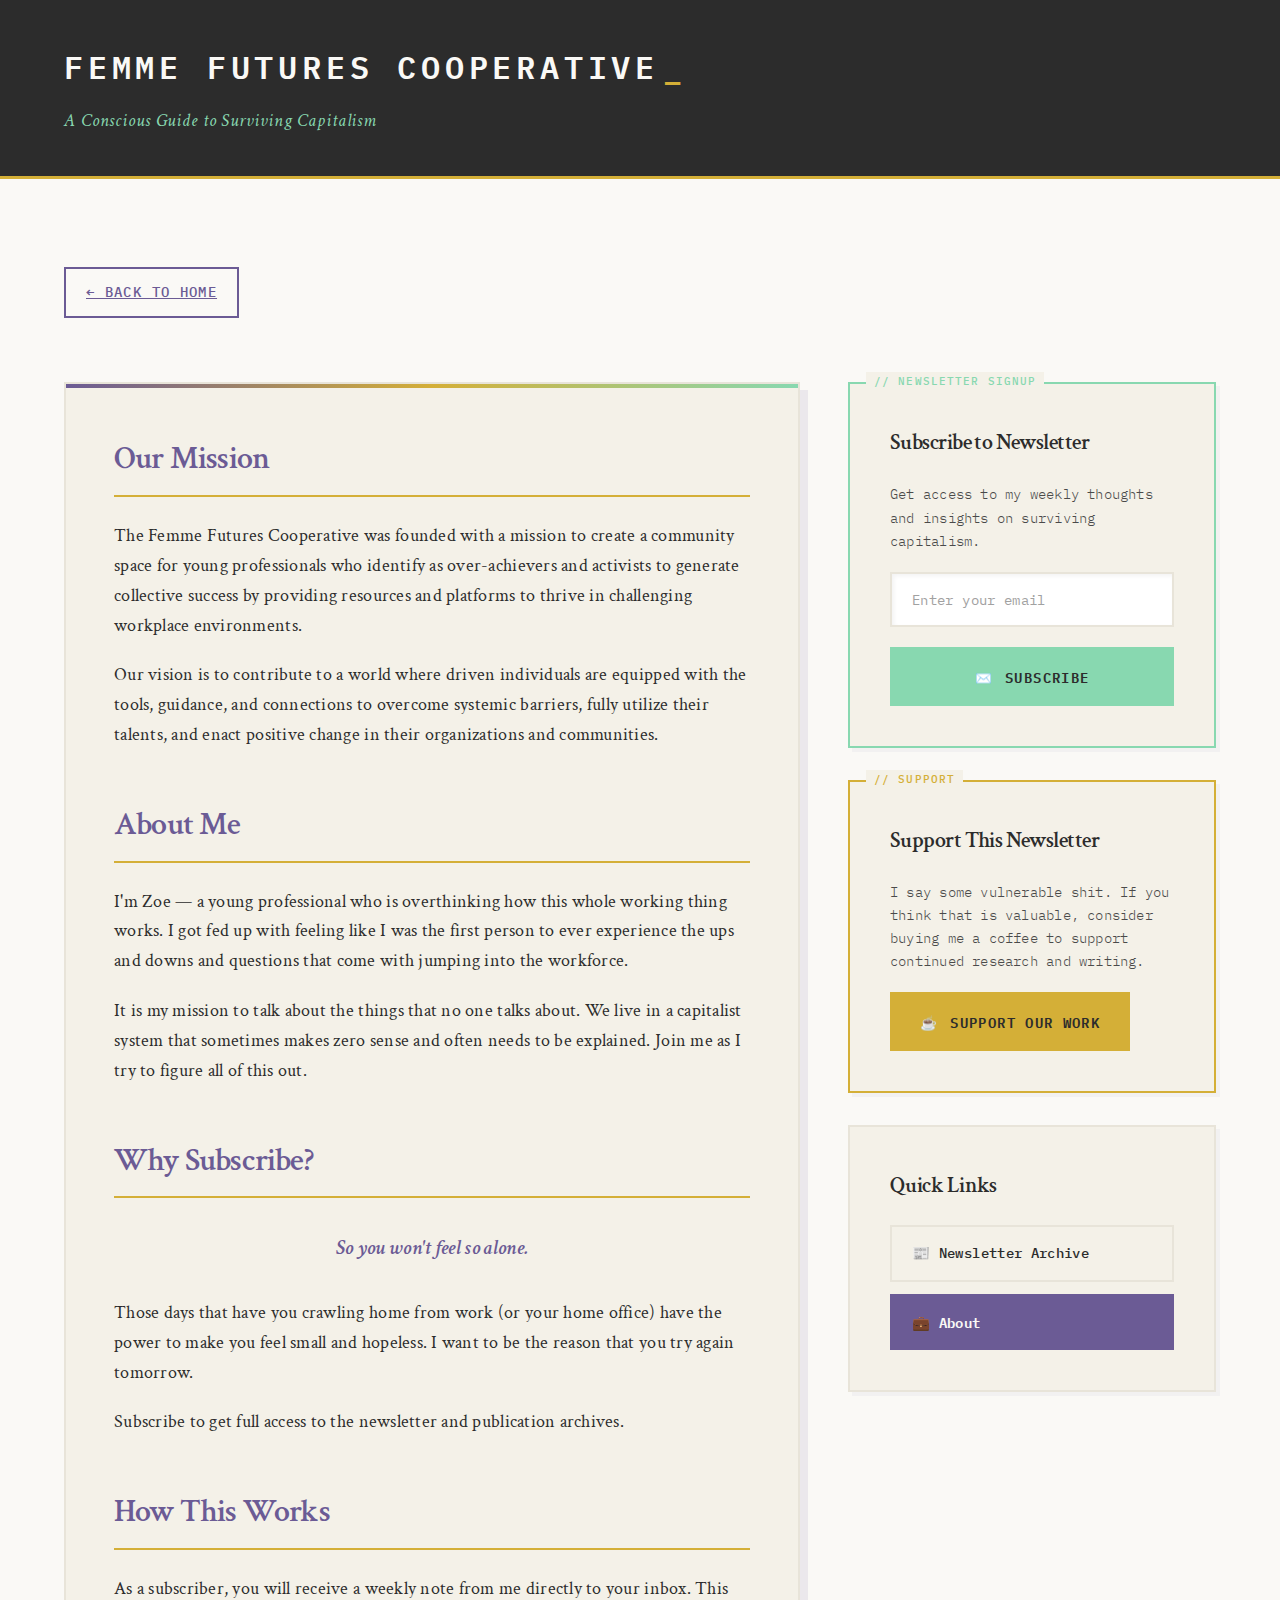
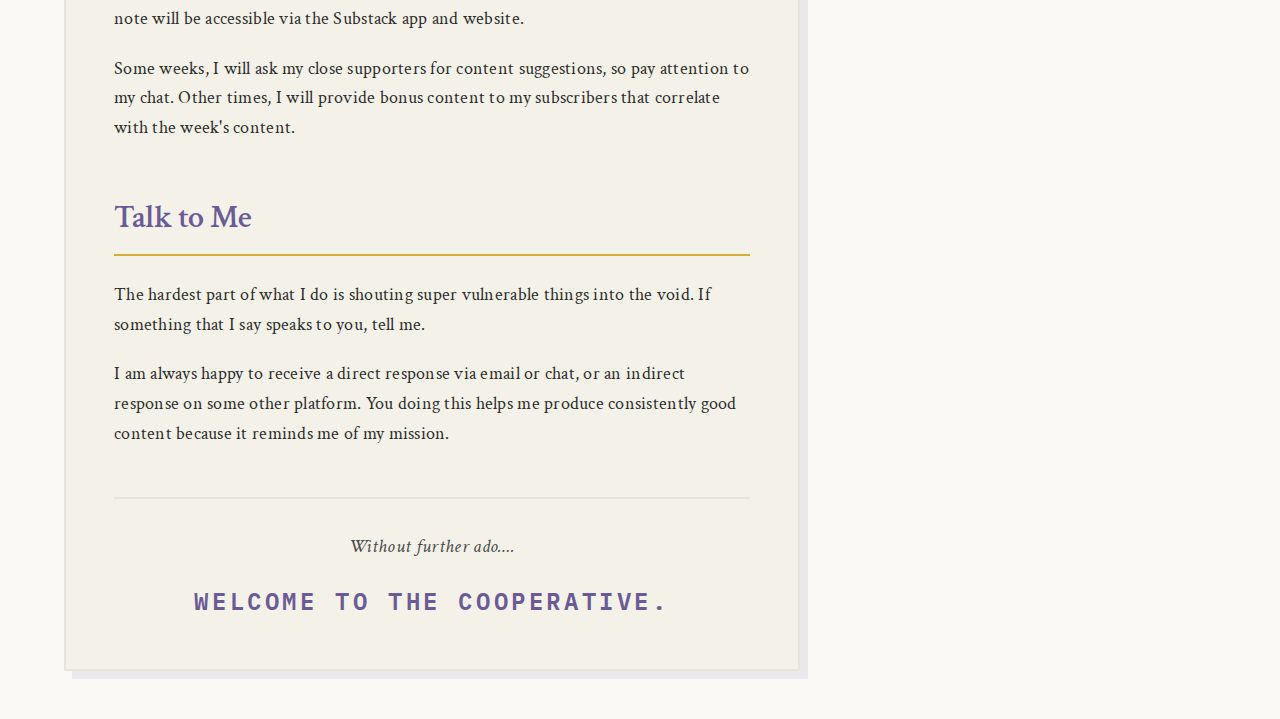
<file: about-page.html>
<!DOCTYPE html>
<html lang="en">
<head>
    <meta charset="UTF-8">
    <meta name="viewport" content="width=device-width, initial-scale=1.0">
    <title>About - Femme Futures Cooperative</title>
    
    <meta name="description" content="Learn about Femme Futures Cooperative - a community space for young professionals navigating the challenges of the modern workplace.">
    <meta name="keywords" content="about, cooperative, women, economic empowerment, community, young professionals">
    <meta name="author" content="Femme Futures Cooperative">
    
    <meta property="og:type" content="website">
    <meta property="og:title" content="About - Femme Futures Cooperative">
    <meta property="og:description" content="A conscious guide to surviving capitalism">
    
    <link rel="icon" type="image/x-icon" href="data:image/svg+xml,<svg xmlns='http://www.w3.org/2000/svg' viewBox='0 0 100 100'><text y='.9em' font-size='90'>🌸</text></svg>">
    
    <link rel="preconnect" href="https://fonts.googleapis.com">
    <link rel="preconnect" href="https://fonts.gstatic.com" crossorigin>
    <link href="https://fonts.googleapis.com/css2?family=IBM+Plex+Mono:wght@300;400;500;600;700&family=Crimson+Text:ital,wght@0,400;0,600;1,400;1,600&display=swap" rel="stylesheet">
    
    <link rel="stylesheet" href="styles.css">
</head>
<body>
    <header class="header">
        <div class="container">
            <div class="header-content">
                <div>
                    <h1 class="main-title">Femme Futures Cooperative</h1>
                    <p class="subtitle">A Conscious Guide to Surviving Capitalism</p>
                </div>
            </div>
        </div>
    </header>

    <div class="main-content">
        <div class="container">
            <a href="index.html" class="back-btn" style="display: inline-flex;">
                ← Back to Home
            </a>

            <div class="about-layout">
                <article class="about-main">
                    <div class="about-section">
                        <h2 class="about-heading">Our Mission</h2>
                        <p class="about-text">
                            The Femme Futures Cooperative was founded with a mission to create a community space for young 
                            professionals who identify as over-achievers and activists to generate collective success by 
                            providing resources and platforms to thrive in challenging workplace environments.
                        </p>
                        <p class="about-text">
                            Our vision is to contribute to a world where driven individuals are equipped with the tools, 
                            guidance, and connections to overcome systemic barriers, fully utilize their talents, and enact 
                            positive change in their organizations and communities.
                        </p>
                    </div>

                    <div class="about-section">
                        <h2 class="about-heading">About Me</h2>
                        <p class="about-text">
                            I'm Zoe — a young professional who is overthinking how this whole working thing works. I got fed 
                            up with feeling like I was the first person to ever experience the ups and downs and questions that 
                            come with jumping into the workforce.
                        </p>
                        <p class="about-text">
                            It is my mission to talk about the things that no one talks about. We live in a capitalist system 
                            that sometimes makes zero sense and often needs to be explained. Join me as I try to figure all of 
                            this out.
                        </p>
                    </div>

                    <div class="about-section">
                        <h2 class="about-heading">Why Subscribe?</h2>
                        <p class="about-text emphasis">
                            So you won't feel so alone.
                        </p>
                        <p class="about-text">
                            Those days that have you crawling home from work (or your home office) have the power to make you 
                            feel small and hopeless. I want to be the reason that you try again tomorrow.
                        </p>
                        <p class="about-text">
                            Subscribe to get full access to the newsletter and publication archives.
                        </p>
                    </div>

                    <div class="about-section">
                        <h2 class="about-heading">How This Works</h2>
                        <p class="about-text">
                            As a subscriber, you will receive a weekly note from me directly to your inbox. This note will be 
                            accessible via the Substack app and website.
                        </p>
                        <p class="about-text">
                            Some weeks, I will ask my close supporters for content suggestions, so pay attention to my chat. 
                            Other times, I will provide bonus content to my subscribers that correlate with the week's content.
                        </p>
                    </div>

                    <div class="about-section">
                        <h2 class="about-heading">Talk to Me</h2>
                        <p class="about-text">
                            The hardest part of what I do is shouting super vulnerable things into the void. If something that 
                            I say speaks to you, tell me.
                        </p>
                        <p class="about-text">
                            I am always happy to receive a direct response via email or chat, or an indirect response on some 
                            other platform. You doing this helps me produce consistently good content because it reminds me of 
                            my mission.
                        </p>
                    </div>

                    <div class="about-closing">
                        <p class="closing-text">Without further ado….</p>
                        <p class="closing-emphasis">Welcome to the Cooperative.</p>
                    </div>
                </article>

                <aside class="about-sidebar">
                    <div class="sidebar-card signup-card">
                        <h3 class="sidebar-title">Subscribe to Newsletter</h3>
                        <p class="sidebar-text">
                            Get access to my weekly thoughts and insights on surviving capitalism.
                        </p>
                        
                        <div id="successMessage" class="success-message hidden">
                            Thanks for subscribing! Welcome to the cooperative.
                        </div>
                        
                        <div class="signup-form">
                            <input type="email" id="emailInput" placeholder="Enter your email" class="email-input">
                            <button id="subscribeBtn" class="subscribe-btn">
                                <span class="icon">✉️</span>
                                <span>Subscribe</span>
                            </button>
                        </div>
                    </div>

                    <div class="sidebar-card coffee-card">
                        <h3 class="sidebar-title">Support This Newsletter</h3>
                        <p class="sidebar-text">
                            I say some vulnerable shit. If you think that is valuable, consider buying me a coffee to support 
                            continued research and writing.
                        </p>
                        <a href="#" onclick="alert('Support link not configured yet. Please update this link in about.html'); return false;" class="coffee-btn">
                            <span class="icon">☕</span>
                            <span>Support Our Work</span>
                        </a>
                    </div>

                    <div class="sidebar-card">
                        <h3 class="sidebar-title">Quick Links</h3>
                        <nav class="about-nav">
                            <a href="index.html" class="nav-link">📰 Newsletter Archive</a>
                            <a href="about.html" class="nav-link active">💼 About</a>
                        </nav>
                    </div>
                </aside>
            </div>
        </div>
    </div>

    <script>
        // Email subscription functionality
        document.addEventListener('DOMContentLoaded', function() {
            const emailInput = document.getElementById('emailInput');
            const subscribeBtn = document.getElementById('subscribeBtn');
            const successMessage = document.getElementById('successMessage');

            if (subscribeBtn) {
                subscribeBtn.addEventListener('click', handleSubscription);
            }

            if (emailInput) {
                emailInput.addEventListener('keypress', function(e) {
                    if (e.key === 'Enter') {
                        handleSubscription();
                    }
                });
            }

            function handleSubscription() {
                const email = emailInput.value.trim();
                
                if (!email) {
                    alert('Please enter your email address.');
                    return;
                }
                
                if (!isValidEmail(email)) {
                    alert('Please enter a valid email address.');
                    return;
                }
                
                console.log('Newsletter subscription:', email);
                
                if (successMessage) {
                    successMessage.classList.remove('hidden');
                    setTimeout(() => {
                        successMessage.classList.add('hidden');
                    }, 5000);
                }
                
                emailInput.value = '';
            }

            function isValidEmail(email) {
                const emailRegex = /^[^\s@]+@[^\s@]+\.[^\s@]+$/;
                return emailRegex.test(email);
            }
        });
    </script>

    <style>
        .about-layout {
            display: grid;
            grid-template-columns: 2fr 1fr;
            gap: 3rem;
            margin-top: 2rem;
        }

        .about-main {
            background: #f4f1e8;
            border: 2px solid #e8e4d9;
            padding: 3rem;
            box-shadow: 8px 8px 0 rgba(107, 91, 149, 0.1);
            position: relative;
        }

        .about-main::before {
            content: '';
            position: absolute;
            top: 0;
            left: 0;
            right: 0;
            height: 4px;
            background: linear-gradient(90deg, #6b5b95 0%, #d4af37 50%, #88d8b0 100%);
        }

        .about-section {
            margin-bottom: 3rem;
        }

        .about-section:last-of-type {
            margin-bottom: 2rem;
        }

        .about-heading {
            font-family: 'Crimson Text', serif;
            font-size: 2rem;
            font-weight: 600;
            color: #6b5b95;
            margin-bottom: 1.5rem;
            letter-spacing: -0.025em;
            border-bottom: 2px solid #d4af37;
            padding-bottom: 0.5rem;
        }

        .about-text {
            font-family: 'Crimson Text', serif;
            font-size: 1.1rem;
            line-height: 1.7;
            color: #2c2c2c;
            margin-bottom: 1.25rem;
            letter-spacing: 0.015em;
        }

        .about-text.emphasis {
            font-size: 1.3rem;
            font-weight: 600;
            color: #6b5b95;
            font-style: italic;
            text-align: center;
            margin: 2rem 0;
        }

        .about-closing {
            text-align: center;
            margin-top: 3rem;
            padding-top: 2rem;
            border-top: 2px solid #e8e4d9;
        }

        .closing-text {
            font-family: 'Crimson Text', serif;
            font-size: 1.2rem;
            color: #4a4a4a;
            margin-bottom: 1rem;
            font-style: italic;
        }

        .closing-emphasis {
            font-family: 'IBM Plex Mono', monospace;
            font-size: 1.5rem;
            font-weight: 600;
            color: #6b5b95;
            text-transform: uppercase;
            letter-spacing: 0.15em;
        }

        .about-sidebar {
            display: flex;
            flex-direction: column;
            gap: 2rem;
        }

        .about-nav {
            display: flex;
            flex-direction: column;
            gap: 0.75rem;
        }

        .nav-link {
            display: flex;
            align-items: center;
            padding: 0.875rem 1.25rem;
            font-family: 'IBM Plex Mono', monospace;
            font-size: 0.9rem;
            font-weight: 500;
            color: #2c2c2c;
            text-decoration: none;
            border: 2px solid #e8e4d9;
            transition: all 0.3s ease;
            letter-spacing: 0.025em;
        }

        .nav-link:hover {
            background: #88d8b0;
            border-color: #88d8b0;
            color: #2c2c2c;
            transform: translateX(4px);
        }

        .nav-link.active {
            background: #6b5b95;
            border-color: #6b5b95;
            color: #faf9f6;
            font-weight: 600;
        }

        @media (max-width: 1024px) {
            .about-layout {
                grid-template-columns: 1fr;
                gap: 2rem;
            }

            .about-main {
                padding: 2rem;
            }

            .about-heading {
                font-size: 1.6rem;
            }

            .about-text {
                font-size: 1rem;
            }
        }

        @media (max-width: 768px) {
            .about-main {
                padding: 1.5rem;
            }

            .about-heading {
                font-size: 1.4rem;
            }

            .closing-emphasis {
                font-size: 1.2rem;
            }
        }
    </style>
</body>
</html>
</file>
<file: styles.css>
/**
 * 🌸 FEMME FUTURES COOPERATIVE - REFINED PROFESSIONAL STYLES
 * 
 * Sophisticated typewriter aesthetic with elevated design
 * 
 * 🎨 REFINED COLOR SCHEME:
 * - #faf9f6 (Warm cream - primary background)
 * - #2c2c2c (Charcoal - primary text)
 * - #6b5b95 (Muted purple - accents)
 * - #88d8b0 (Sage green - highlights)
 * - #f4f1e8 (Light cream - cards)
 * - #d4af37 (Gold accent - buttons)
 * 
 * ✨ TYPEWRITER FONTS: IBM Plex Mono + Crimson Text
 * 📱 MOBILE-FRIENDLY with sophisticated styling
 */

/* Import professional typewriter and serif fonts */
@import url('https://fonts.googleapis.com/css2?family=IBM+Plex+Mono:wght@300;400;500;600;700&family=Crimson+Text:ital,wght@0,400;0,600;1,400;1,600&display=swap');

/* ==========================================
   🔧 FOUNDATION & RESET
   ========================================== */
* {
    margin: 0;
    padding: 0;
    box-sizing: border-box;
}

body {
    font-family: 'IBM Plex Mono', 'Courier New', monospace;
    font-weight: 400;
    line-height: 1.7;
    color: #2c2c2c;
    background: #faf9f6;
    font-size: 14px;
    letter-spacing: 0.025em;
}

.container {
    max-width: 1200px;
    margin: 0 auto;
    padding: 0 1.5rem;
}

.hidden {
    display: none !important;
}

.icon {
    display: inline-block;
    margin-right: 0.75rem;
    font-family: 'IBM Plex Mono', monospace;
}

/* ==========================================
   💼 HEADER - PROFESSIONAL & MINIMAL
   ========================================== */
.header {
    background: #2c2c2c;
    border-bottom: 3px solid #d4af37;
    position: relative;
}

.header::after {
    content: '';
    position: absolute;
    bottom: -3px;
    left: 0;
    right: 0;
    height: 1px;
    background: repeating-linear-gradient(
        90deg,
        transparent,
        transparent 8px,
        #d4af37 8px,
        #d4af37 12px
    );
}

.header-content {
    display: flex;
    justify-content: space-between;
    align-items: center;
    padding: 2.5rem 0;
}

.main-title {
    font-family: 'IBM Plex Mono', monospace;
    font-size: 2rem;
    font-weight: 600;
    color: #faf9f6;
    text-transform: uppercase;
    letter-spacing: 0.15em;
    position: relative;
}

.main-title::after {
    content: '_';
    animation: blink 1s infinite;
    color: #d4af37;
    margin-left: 0.25rem;
}

@keyframes blink {
    0%, 50% { opacity: 1; }
    51%, 100% { opacity: 0; }
}

.subtitle {
    font-family: 'Crimson Text', serif;
    color: #88d8b0;
    margin-top: 0.75rem;
    font-weight: 400;
    font-size: 1.1rem;
    font-style: italic;
    letter-spacing: 0.05em;
}

/* ==========================================
   📰 MAIN CONTENT STRUCTURE
   ========================================== */
.main-content {
    padding: 3rem 0;
    background: #faf9f6;
}

.grid {
    display: grid;
    grid-template-columns: 2fr 1fr;
    gap: 3rem;
}

@media (max-width: 1024px) {
    .grid {
        grid-template-columns: 1fr;
        gap: 2rem;
    }
}

/* ==========================================
   🔍 SEARCH - TYPEWRITER STYLE
   ========================================== */
.search-container {
    position: relative;
    margin-bottom: 2.5rem;
}

.search-icon {
    position: absolute;
    left: 1rem;
    top: 50%;
    transform: translateY(-50%);
    color: #6b5b95;
    font-family: 'IBM Plex Mono', monospace;
}

.search-input {
    width: 100%;
    padding: 1rem 1rem 1rem 3rem;
    background: #f4f1e8;
    border: 2px solid #e8e4d9;
    border-radius: 0;
    font-family: 'IBM Plex Mono', monospace;
    font-size: 0.95rem;
    font-weight: 400;
    letter-spacing: 0.025em;
    color: #2c2c2c;
    transition: all 0.3s ease;
    box-shadow: inset 2px 2px 4px rgba(0, 0, 0, 0.05);
}

.search-input:focus {
    outline: none;
    border-color: #6b5b95;
    background: #fff;
    box-shadow: inset 2px 2px 4px rgba(0, 0, 0, 0.05), 
                0 0 0 3px rgba(107, 91, 149, 0.1);
}

.search-input::placeholder {
    color: #8a8a8a;
    opacity: 0.8;
}

/* ==========================================
   📰 NEWSLETTER CARDS - ELEVATED DESIGN
   ========================================== */
.newsletter-archive {
    display: flex;
    flex-direction: column;
    gap: 2rem;
}

.newsletter-card {
    background: #f4f1e8;
    border: 2px solid #e8e4d9;
    padding: 2.5rem;
    transition: all 0.3s ease;
    position: relative;
    box-shadow: 4px 4px 0 rgba(107, 91, 149, 0.1);
}

.newsletter-card::before {
    content: '';
    position: absolute;
    top: 0;
    left: 0;
    right: 0;
    height: 4px;
    background: linear-gradient(90deg, #6b5b95 0%, #d4af37 50%, #88d8b0 100%);
}

.newsletter-card:hover {
    background: #fff;
    border-color: #6b5b95;
    transform: translateY(-2px);
    box-shadow: 6px 6px 0 rgba(107, 91, 149, 0.15);
}

.newsletter-date {
    display: flex;
    align-items: center;
    font-family: 'IBM Plex Mono', monospace;
    font-size: 0.8rem;
    color: #6b5b95;
    margin-bottom: 1.25rem;
    font-weight: 500;
    text-transform: uppercase;
    letter-spacing: 0.1em;
    background: rgba(107, 91, 149, 0.1);
    padding: 0.5rem 0.75rem;
    display: inline-flex;
    width: fit-content;
}

.newsletter-title {
    font-family: 'Crimson Text', serif;
    font-size: 1.75rem;
    font-weight: 600;
    color: #2c2c2c;
    margin-bottom: 1.25rem;
    cursor: pointer;
    transition: color 0.3s ease;
    line-height: 1.3;
    letter-spacing: -0.025em;
}

.newsletter-title:hover {
    color: #6b5b95;
}

.newsletter-excerpt {
    font-family: 'IBM Plex Mono', monospace;
    color: #4a4a4a;
    margin-bottom: 2rem;
    line-height: 1.6;
    font-size: 0.9rem;
    font-weight: 300;
    letter-spacing: 0.015em;
}

.read-more-btn {
    display: inline-flex;
    align-items: center;
    background: #2c2c2c;
    border: 2px solid #2c2c2c;
    color: #faf9f6;
    font-family: 'IBM Plex Mono', monospace;
    font-weight: 500;
    cursor: pointer;
    font-size: 0.85rem;
    padding: 0.875rem 1.5rem;
    transition: all 0.3s ease;
    text-transform: uppercase;
    letter-spacing: 0.1em;
    position: relative;
    overflow: hidden;
}

.read-more-btn::before {
    content: '';
    position: absolute;
    top: 0;
    left: -100%;
    width: 100%;
    height: 100%;
    background: #d4af37;
    transition: left 0.3s ease;
    z-index: 1;
}

.read-more-btn:hover::before {
    left: 0;
}

.read-more-btn:hover {
    border-color: #d4af37;
    transform: translateY(-1px);
}

.read-more-btn span {
    position: relative;
    z-index: 2;
}

/* ==========================================
   📱 SIDEBAR - PROFESSIONAL STYLING
   ========================================== */
.sidebar {
    display: flex;
    flex-direction: column;
    gap: 2rem;
}

.sidebar-card {
    background: #f4f1e8;
    border: 2px solid #e8e4d9;
    padding: 2.5rem;
    transition: all 0.3s ease;
    box-shadow: 4px 4px 0 rgba(107, 91, 149, 0.05);
}

.sidebar-card:hover {
    background: #fff;
    border-color: #d4af37;
    transform: translateY(-1px);
    box-shadow: 6px 6px 0 rgba(212, 175, 55, 0.1);
}

.signup-card {
    border-color: #88d8b0;
    position: relative;
}

.signup-card::before {
    content: '// NEWSLETTER SIGNUP';
    position: absolute;
    top: -12px;
    left: 1rem;
    background: #f4f1e8;
    color: #88d8b0;
    font-family: 'IBM Plex Mono', monospace;
    font-size: 0.7rem;
    font-weight: 500;
    letter-spacing: 0.1em;
    padding: 0 0.5rem;
}

.coffee-card {
    border-color: #d4af37;
    position: relative;
}

.coffee-card::before {
    content: '// SUPPORT';
    position: absolute;
    top: -12px;
    left: 1rem;
    background: #f4f1e8;
    color: #d4af37;
    font-family: 'IBM Plex Mono', monospace;
    font-size: 0.7rem;
    font-weight: 500;
    letter-spacing: 0.1em;
    padding: 0 0.5rem;
}

.sidebar-title {
    font-family: 'Crimson Text', serif;
    font-size: 1.4rem;
    font-weight: 600;
    color: #2c2c2c;
    margin-bottom: 1.25rem;
    letter-spacing: -0.025em;
}

.sidebar-text {
    font-family: 'IBM Plex Mono', monospace;
    color: #4a4a4a;
    margin-bottom: 1.25rem;
    line-height: 1.6;
    font-size: 0.9rem;
    font-weight: 300;
    letter-spacing: 0.015em;
}

.sidebar-small {
    font-family: 'Crimson Text', serif;
    color: #6b5b95;
    font-size: 0.95rem;
    line-height: 1.6;
    font-style: italic;
    letter-spacing: 0.025em;
}

.success-message {
    background: #88d8b0;
    border: 2px solid #7bc99c;
    color: #2c2c2c;
    padding: 1.25rem;
    margin-bottom: 1.25rem;
    font-family: 'IBM Plex Mono', monospace;
    font-weight: 500;
    font-size: 0.9rem;
    letter-spacing: 0.025em;
}

/* ==========================================
   📧 FORM STYLING - TYPEWRITER AESTHETIC
   ========================================== */
.signup-form {
    display: flex;
    flex-direction: column;
    gap: 1.25rem;
}

.email-input {
    padding: 1rem 1.25rem;
    border: 2px solid #e8e4d9;
    background: #fff;
    font-family: 'IBM Plex Mono', monospace;
    font-size: 0.9rem;
    font-weight: 400;
    letter-spacing: 0.025em;
    color: #2c2c2c;
    transition: all 0.3s ease;
    box-shadow: inset 2px 2px 4px rgba(0, 0, 0, 0.05);
}

.email-input:focus {
    outline: none;
    border-color: #88d8b0;
    box-shadow: inset 2px 2px 4px rgba(0, 0, 0, 0.05),
                0 0 0 3px rgba(136, 216, 176, 0.15);
}

.email-input::placeholder {
    color: #8a8a8a;
    opacity: 0.8;
}

.subscribe-btn, .coffee-btn {
    display: inline-flex;
    align-items: center;
    justify-content: center;
    padding: 1rem 1.75rem;
    background: #88d8b0;
    color: #2c2c2c;
    border: 2px solid #88d8b0;
    font-family: 'IBM Plex Mono', monospace;
    font-size: 0.85rem;
    font-weight: 600;
    cursor: pointer;
    transition: all 0.3s ease;
    text-transform: uppercase;
    letter-spacing: 0.1em;
    text-decoration: none;
    position: relative;
    overflow: hidden;
}

.coffee-btn {
    background: #d4af37;
    border-color: #d4af37;
}

.subscribe-btn::before, .coffee-btn::before {
    content: '';
    position: absolute;
    top: 0;
    left: -100%;
    width: 100%;
    height: 100%;
    background: #2c2c2c;
    transition: left 0.3s ease;
    z-index: 1;
}

.subscribe-btn:hover::before, .coffee-btn:hover::before {
    left: 0;
}

.subscribe-btn:hover, .coffee-btn:hover {
    color: #faf9f6;
    transform: translateY(-2px);
}

.subscribe-btn span, .coffee-btn span {
    position: relative;
    z-index: 2;
}

/* ==========================================
   📖 FULL NEWSLETTER VIEW - REFINED
   ========================================== */
.newsletter-detail {
    min-height: 100vh;
    background: #faf9f6;
}

.back-btn {
    display: inline-flex;
    align-items: center;
    background: none;
    border: 2px solid #6b5b95;
    color: #6b5b95;
    font-family: 'IBM Plex Mono', monospace;
    font-size: 0.85rem;
    font-weight: 500;
    cursor: pointer;
    margin: 2.5rem 0 2rem 0;
    transition: all 0.3s ease;
    padding: 0.75rem 1.25rem;
    text-transform: uppercase;
    letter-spacing: 0.1em;
}

.back-btn:hover {
    background: #6b5b95;
    color: #faf9f6;
    transform: translateX(-4px);
}

.newsletter-article {
    background: #f4f1e8;
    border: 2px solid #e8e4d9;
    padding: 3rem;
    box-shadow: 8px 8px 0 rgba(107, 91, 149, 0.1);
    position: relative;
}

.newsletter-article::before {
    content: '';
    position: absolute;
    top: 0;
    left: 0;
    right: 0;
    height: 4px;
    background: linear-gradient(90deg, #6b5b95 0%, #d4af37 50%, #88d8b0 100%);
}

.article-title {
    font-family: 'Crimson Text', serif;
    font-size: 2.5rem;
    font-weight: 600;
    color: #2c2c2c;
    margin-bottom: 1.5rem;
    letter-spacing: -0.025em;
    line-height: 1.2;
}

.article-date {
    display: inline-flex;
    align-items: center;
    color: #6b5b95;
    margin-bottom: 2.5rem;
    font-family: 'IBM Plex Mono', monospace;
    font-weight: 500;
    font-size: 0.85rem;
    text-transform: uppercase;
    letter-spacing: 0.1em;
    background: rgba(107, 91, 149, 0.1);
    padding: 0.5rem 0.75rem;
}

.article-content {
    font-family: 'IBM Plex Mono', monospace;
    font-size: 1rem;
    line-height: 1.8;
    white-space: pre-line;
    color: #2c2c2c;
    font-weight: 300;
    letter-spacing: 0.015em;
}

.article-content h3 {
    font-family: 'Crimson Text', serif;
    font-size: 1.6rem;
    font-weight: 600;
    color: #2c2c2c;
    margin: 2.5rem 0 1.25rem 0;
    letter-spacing: -0.025em;
}

.article-content p {
    margin-bottom: 1.5rem;
}

/* ==========================================
   📱 RESPONSIVE REFINEMENTS
   ========================================== */
@media (max-width: 768px) {
    body {
        font-size: 13px;
    }
    
    .main-title {
        font-size: 1.5rem;
    }
    
    .newsletter-card, .sidebar-card, .newsletter-article {
        padding: 2rem;
    }
    
    .article-title {
        font-size: 2rem;
    }
    
    .newsletter-title {
        font-size: 1.5rem;
    }
}

/* ==========================================
   ✨ PROFESSIONAL TOUCHES
   ========================================== */

/* Smooth scrolling */
html {
    scroll-behavior: smooth;
}

/* Professional focus styles */
*:focus {
    outline: 2px solid #d4af37;
    outline-offset: 2px;
}

/* Selection styling */
::selection {
    background: rgba(212, 175, 55, 0.2);
    color: #2c2c2c;
}

/* Subtle paper texture effect */
body::before {
    content: '';
    position: fixed;
    top: 0;
    left: 0;
    width: 100%;
    height: 100%;
    background-image: 
        radial-gradient(circle at 1px 1px, rgba(107, 91, 149, 0.05) 1px, transparent 0);
    background-size: 20px 20px;
    pointer-events: none;
    z-index: -1;
}

/* Professional loading state */
.newsletter-card.loading {
    background: repeating-linear-gradient(
        90deg,
        #f4f1e8,
        #f4f1e8 20px,
        #e8e4d9 20px,
        #e8e4d9 40px
    );
    animation: loading-sweep 2s infinite;
}

@keyframes loading-sweep {
    0% { background-position: -40px 0; }
    100% { background-position: 40px 0; }
}

/* ==========================================
   📄 NEWSLETTER DOCUMENT FORMATTING
   ========================================== */

/* Newsletter article content styling */
.newsletter-article {
    line-height: 1.8;
    font-size: 16px;
    color: #2c2c2c;
    max-width: none;
}

.newsletter-article h1,
.newsletter-article h2,
.newsletter-article h3 {
    font-family: 'Crimson Text', serif;
    margin: 2rem 0 1rem 0;
    color: #2c2c2c;
    line-height: 1.4;
}

.newsletter-article h1 {
    font-size: 2.5rem;
    font-weight: 600;
    border-bottom: 3px solid #6b5b95;
    padding-bottom: 0.5rem;
}

.newsletter-article h1.document-title {
    text-align: center;
    font-size: 3rem;
    margin-bottom: 2rem;
    color: #6b5b95;
}

.newsletter-article h2 {
    font-size: 2rem;
    font-weight: 600;
    color: #6b5b95;
}

.newsletter-article h3 {
    font-size: 1.5rem;
    font-weight: 500;
    color: #88d8b0;
}

.newsletter-article p {
    margin: 1.2rem 0;
    font-family: 'Crimson Text', serif;
    font-size: 1.1rem;
    line-height: 1.7;
    text-align: left; /* Default to left alignment, not justified */
}

/* Centered text styling */
.newsletter-article p.center,
.newsletter-article .center {
    text-align: center !important;
    font-weight: 500;
    margin: 1.5rem 0;
}

/* Right-aligned text styling */
.newsletter-article p.right,
.newsletter-article .right {
    text-align: right !important;
    margin: 1.5rem 0;
}

/* Left-aligned text styling */
.newsletter-article p.left,
.newsletter-article .left {
    text-align: left !important;
    margin: 1rem 0;
}

/* Justified text styling */
.newsletter-article p.justify,
.newsletter-article .justify {
    text-align: justify !important;
    margin: 1rem 0;
}

/* Image styling */
.newsletter-article img {
    max-width: 100%;
    height: auto;
    margin: 1.5rem auto;
    display: block;
    border-radius: 8px;
    box-shadow: 0 4px 12px rgba(0,0,0,0.1);
    border: 2px solid #f4f1e8;
}

/* Centered images */
.newsletter-article p.center img,
.newsletter-article .center img {
    margin: 2rem auto;
}

/* Strong/bold text */
.newsletter-article strong,
.newsletter-article b {
    font-weight: 600;
    color: #6b5b95;
}

/* Emphasis/italic text */
.newsletter-article em,
.newsletter-article i {
    font-style: italic;
    color: #88d8b0;
}

/* Lists */
.newsletter-article ul,
.newsletter-article ol {
    margin: 1rem 0 1rem 2rem;
    font-family: 'Crimson Text', serif;
}

.newsletter-article li {
    margin: 0.5rem 0;
    line-height: 1.7;
}

/* Blockquotes */
.newsletter-article blockquote {
    margin: 2rem 1rem;
    padding: 1rem 1.5rem;
    background: #f9f7f4;
    border-left: 4px solid #6b5b95;
    font-style: italic;
    font-size: 1.05rem;
    color: #555;
    border-radius: 0 8px 8px 0;
}

.newsletter-article blockquote.intense {
    background: #f4f1e8;
    border-left-color: #88d8b0;
    font-weight: 500;
    color: #2c2c2c;
}

/* Tables */
.newsletter-article table {
    width: 100%;
    margin: 1.5rem 0;
    border-collapse: collapse;
    font-family: 'IBM Plex Mono', monospace;
    font-size: 0.9rem;
}

.newsletter-article th,
.newsletter-article td {
    padding: 0.75rem;
    border: 1px solid #e8e4d9;
    text-align: left;
}

.newsletter-article th {
    background: #f4f1e8;
    font-weight: 600;
    color: #6b5b95;
}

/* Document spacing */
.newsletter-article > *:first-child {
    margin-top: 0;
}

.newsletter-article > *:last-child {
    margin-bottom: 0;
}

/* Mobile responsiveness for document content */
@media (max-width: 768px) {
    .newsletter-article {
        font-size: 15px;
    }

    .newsletter-article h1 {
        font-size: 2rem;
    }

    .newsletter-article h1.document-title {
        font-size: 2.2rem;
    }

    .newsletter-article h2 {
        font-size: 1.6rem;
    }

    .newsletter-article h3 {
        font-size: 1.3rem;
    }

    .newsletter-article p {
        text-align: left;
        margin: 0.8rem 0;
    }

    .newsletter-article img {
        margin: 1rem 0;
    }
}
</file>
